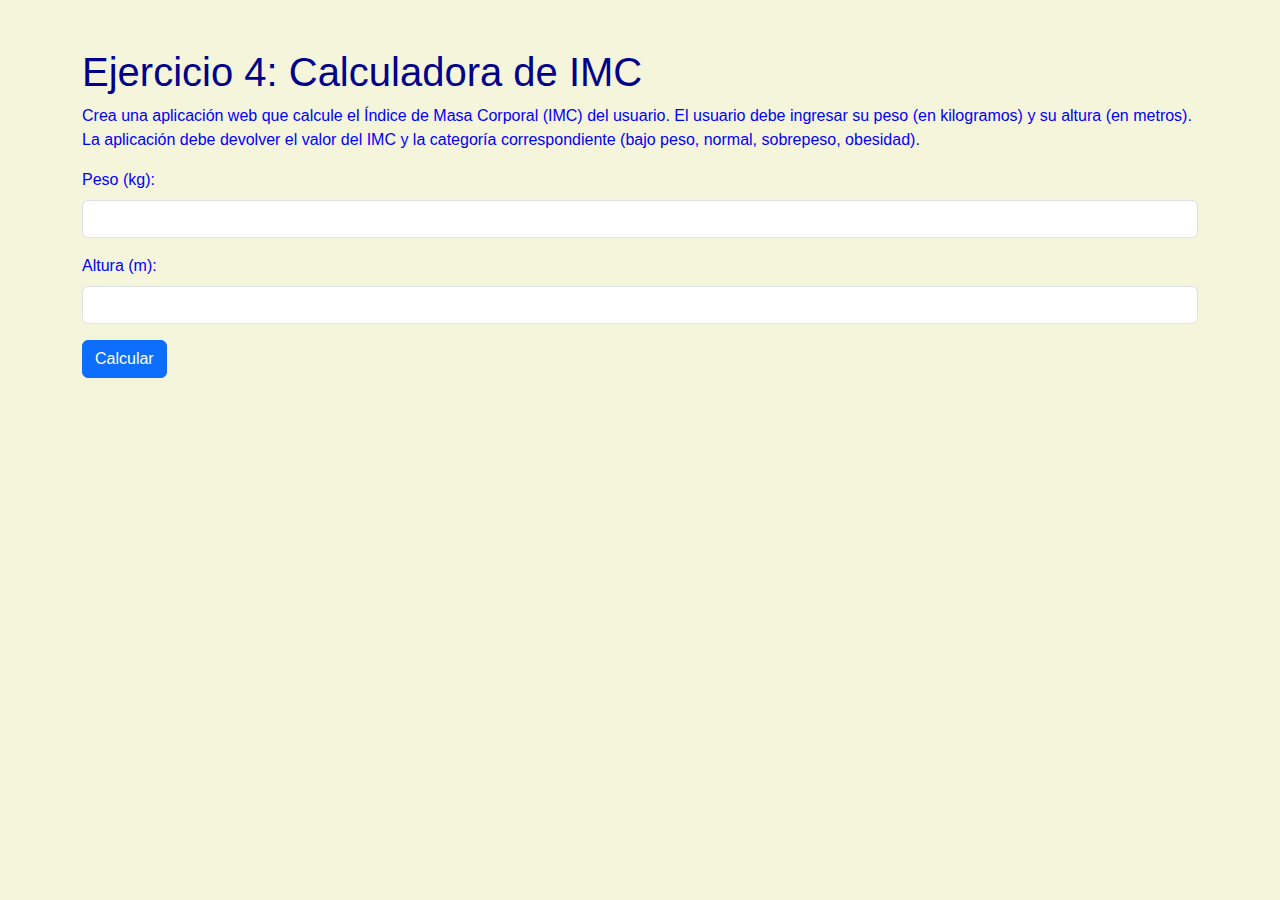
<file: estructuras/src/main/resources/static/calculadora_imc.html>
<!DOCTYPE html>
<html lang="en">
<head>
    <meta charset="UTF-8">
    <meta name="viewport" content="width=device-width, initial-scale=1.0">
    <title>Calculadora de IMC</title>
    <link href="https://cdn.jsdelivr.net/npm/bootstrap@5.3.0-alpha1/dist/css/bootstrap.min.css" rel="stylesheet">
	<link rel=stylesheet href='estilos.css'>
</head>
<body>
    <div class="container mt-5">
        <h1>Ejercicio 4: Calculadora de IMC</h1>
        <p>
            Crea una aplicación web que calcule el Índice de Masa Corporal (IMC) del usuario.
            El usuario debe ingresar su peso (en kilogramos) y su altura (en metros).
            La aplicación debe devolver el valor del IMC y la categoría correspondiente (bajo peso, normal, sobrepeso, obesidad).
        </p>
        <form action="/calcularIMC" method="post" class="mt-3">
            <div class="mb-3">
                <label for="peso" class="form-label">Peso (kg):</label>
                <input type="number" step="0.1" id="peso" name="peso" class="form-control" required>
            </div>
            <div class="mb-3">
                <label for="altura" class="form-label">Altura (m):</label>
                <input type="number" step="0.01" id="altura" name="altura" class="form-control" required>
            </div>
            <button type="submit" class="btn btn-primary">Calcular</button>
        </form>
    </div>
</body>
</html>
</file>
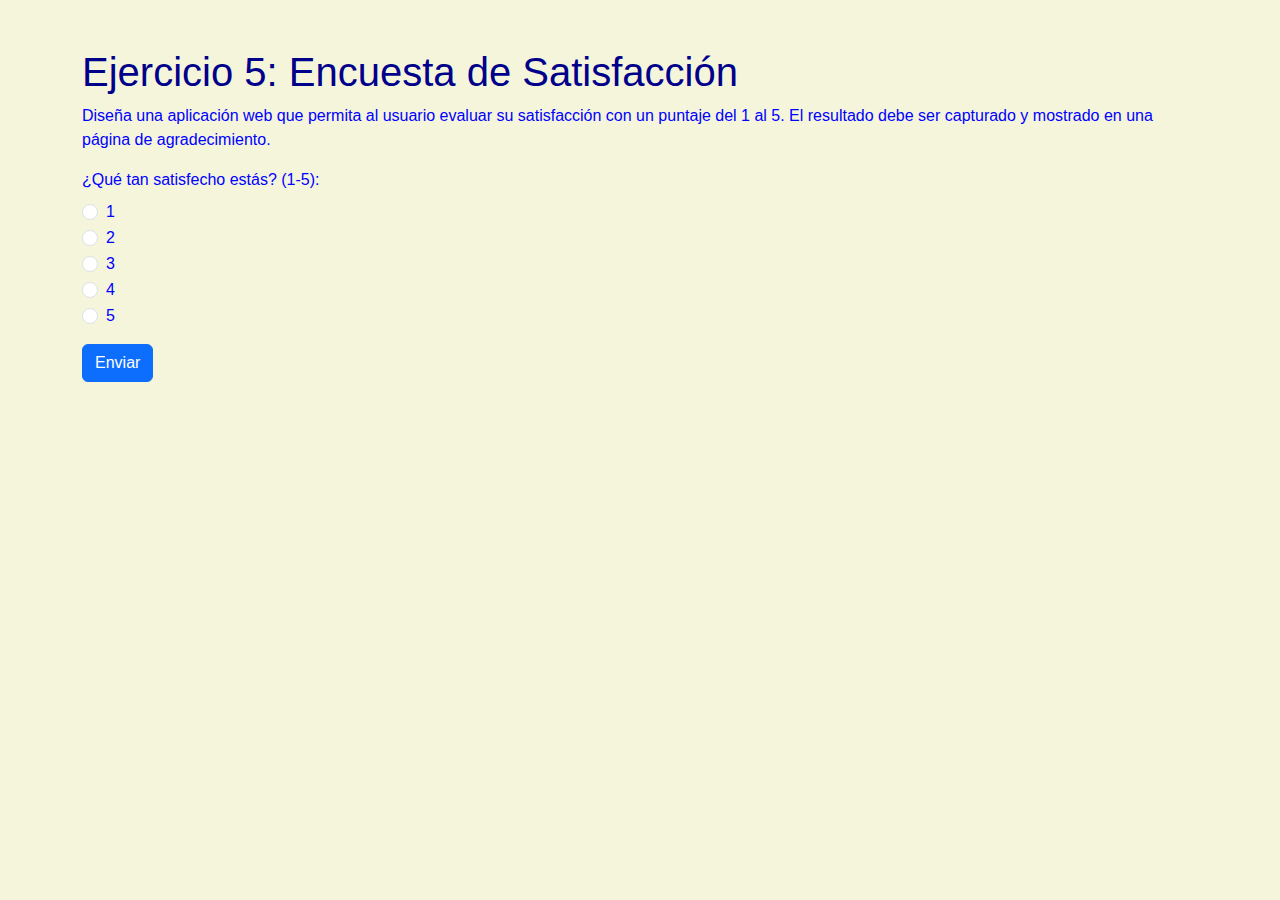
<file: estructuras/src/main/resources/static/encuesta.html>
<!DOCTYPE html>
<html lang="en">
<head>
    <meta charset="UTF-8">
    <meta name="viewport" content="width=device-width, initial-scale=1.0">
    <title>Encuesta de Satisfacción</title>
	<link href="https://cdn.jsdelivr.net/npm/bootstrap@5.3.0-alpha1/dist/css/bootstrap.min.css" rel="stylesheet">
	<link rel=stylesheet href='estilos.css'>
</head>
<body>
    <div class="container mt-5">
        <h1>Ejercicio 5: Encuesta de Satisfacción</h1>
        <p>
            Diseña una aplicación web que permita al usuario evaluar su satisfacción con un puntaje del 1 al 5.
            El resultado debe ser capturado y mostrado en una página de agradecimiento.
        </p>
        <form action="/encuesta" method="post" class="mt-3">
            <div class="mb-3">
                <label class="form-label">¿Qué tan satisfecho estás? (1-5):</label><br>
                <div class="form-check">
                    <input class="form-check-input" type="radio" id="1" name="satisfaccion" value="1">
                    <label class="form-check-label" for="1">1</label>
                </div>
                <div class="form-check">
                    <input class="form-check-input" type="radio" id="2" name="satisfaccion" value="2">
                    <label class="form-check-label" for="2">2</label>
                </div>
                <div class="form-check">
                    <input class="form-check-input" type="radio" id="3" name="satisfaccion" value="3">
                    <label class="form-check-label" for="3">3</label>
                </div>
                <div class="form-check">
                    <input class="form-check-input" type="radio" id="4" name="satisfaccion" value="4">
                    <label class="form-check-label" for="4">4</label>
                </div>
                <div class="form-check">
                    <input class="form-check-input" type="radio" id="5" name="satisfaccion" value="5">
                    <label class="form-check-label" for="5">5</label>
                </div>
            </div>
            <button type="submit" class="btn btn-primary">Enviar</button>
        </form>
    </div>
</body>
</html>
</file>
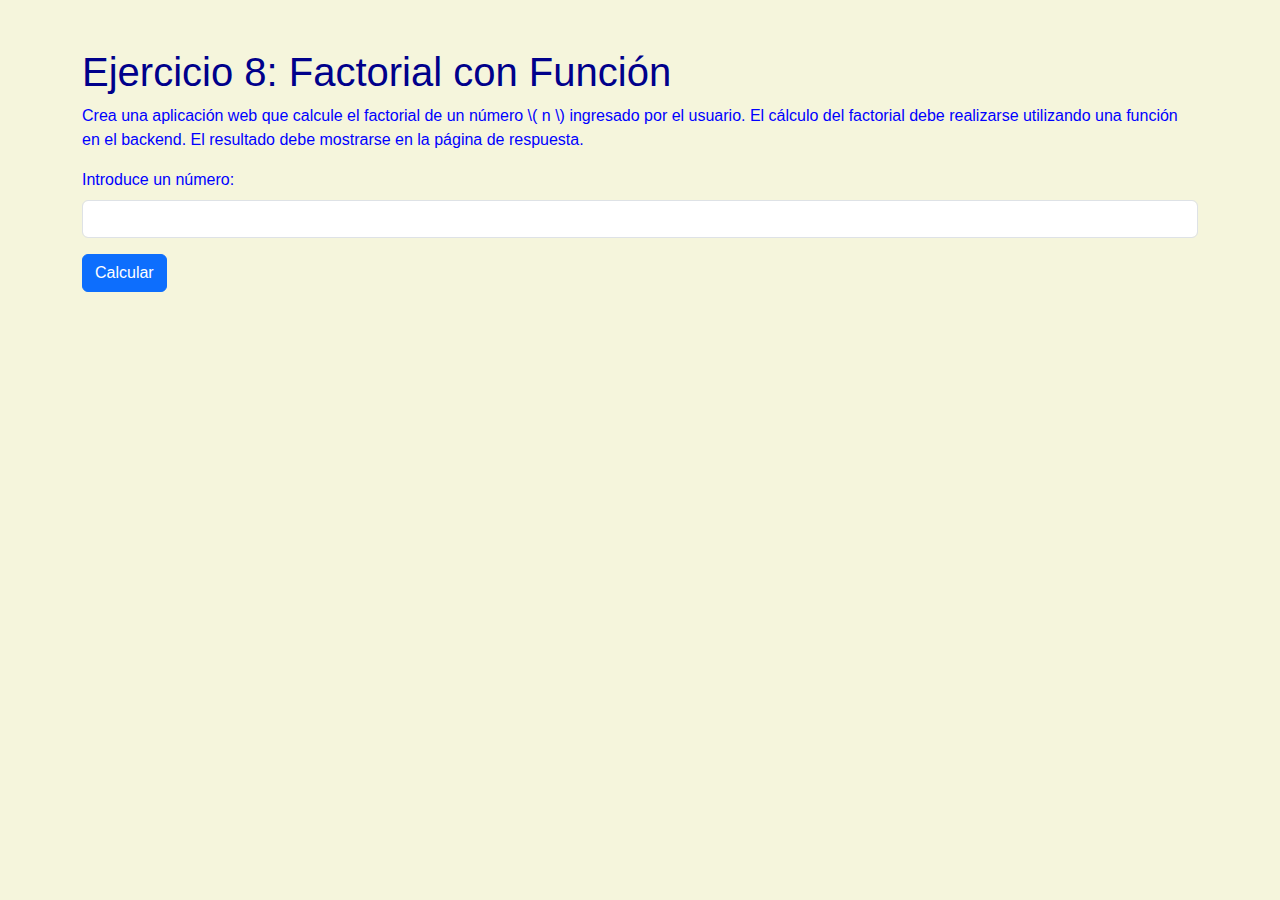
<file: estructuras/src/main/resources/static/factorial.html>
<!DOCTYPE html>
<html lang="en">
<head>
    <meta charset="UTF-8">
    <meta name="viewport" content="width=device-width, initial-scale=1.0">
    <title>Factorial con Función</title>
    <link href="https://cdn.jsdelivr.net/npm/bootstrap@5.3.0-alpha1/dist/css/bootstrap.min.css" rel="stylesheet">
	<link rel=stylesheet href="estilos.css">
</head>
<body>
    <div class="container mt-5">
        <h1>Ejercicio 8: Factorial con Función</h1>
        <p>
            Crea una aplicación web que calcule el factorial de un número \( n \) ingresado por el usuario.
            El cálculo del factorial debe realizarse utilizando una función en el backend.
            El resultado debe mostrarse en la página de respuesta.
        </p>
        <form action="/factorial" method="post" class="mt-3">
            <div class="mb-3">
                <label for="numero" class="form-label">Introduce un número:</label>
                <input type="number" id="numero" name="numero" class="form-control" required>
            </div>
            <button type="submit" class="btn btn-primary">Calcular</button>
        </form>
    </div>
</body>
</html>
</file>
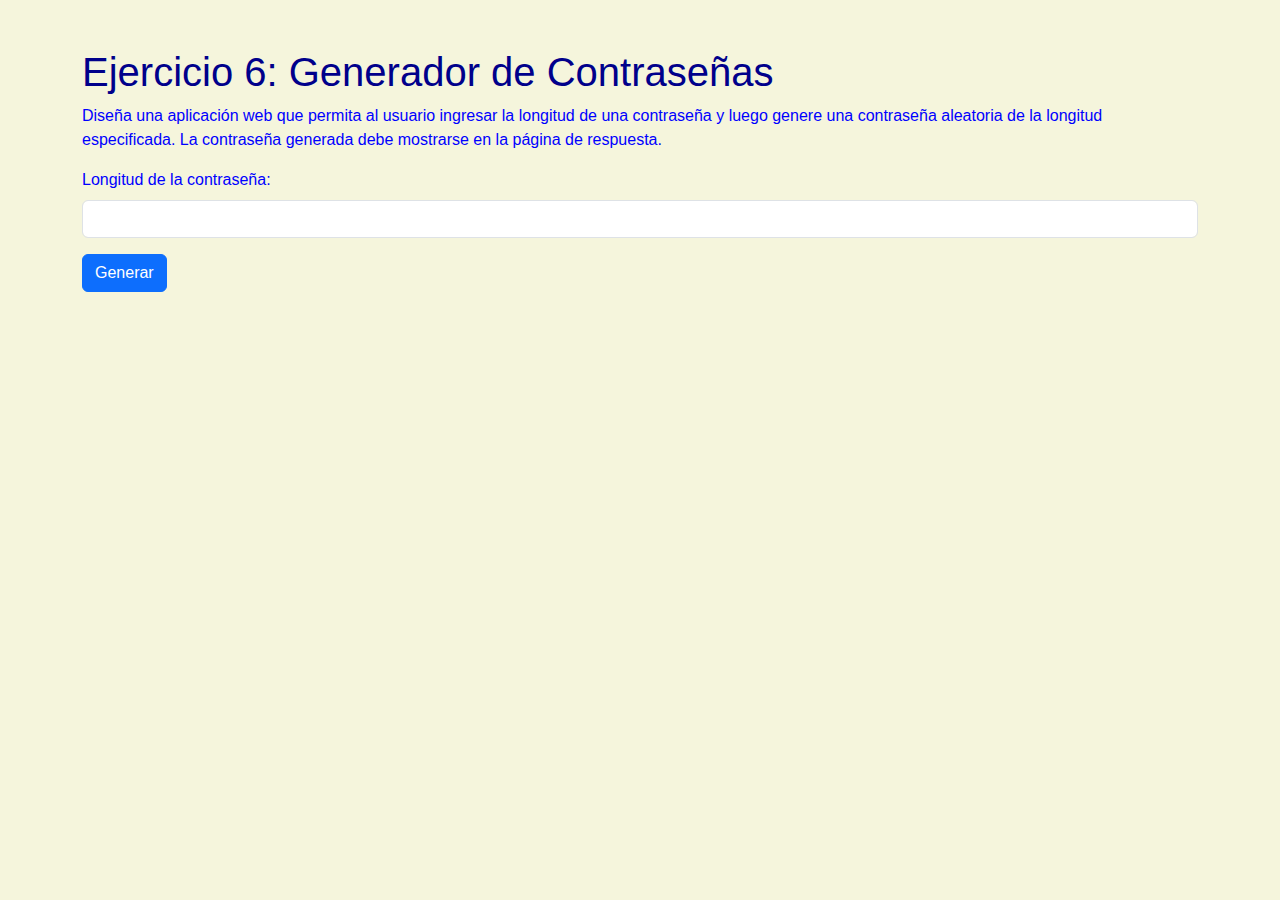
<file: estructuras/src/main/resources/static/generador_contrasena.html>
<!DOCTYPE html>
<html lang="en">
<head>
    <meta charset="UTF-8">
    <meta name="viewport" content="width=device-width, initial-scale=1.0">
    <title>Generador de Contraseñas</title>
    <link href="https://cdn.jsdelivr.net/npm/bootstrap@5.3.0-alpha1/dist/css/bootstrap.min.css" rel="stylesheet">
	<link rel=stylesheet href='estilos.css'>
</head>
<body>
    <div class="container mt-5">
        <h1>Ejercicio 6: Generador de Contraseñas</h1>
        <p>
            Diseña una aplicación web que permita al usuario ingresar la longitud de una contraseña y luego genere
            una contraseña aleatoria de la longitud especificada. La contraseña generada debe mostrarse en la página de respuesta.
        </p>
        <form action="/generarContrasena" method="post" class="mt-3">
            <div class="mb-3">
                <label for="longitud" class="form-label">Longitud de la contraseña:</label>
                <input type="number" id="longitud" name="longitud" class="form-control" required>
            </div>
            <button type="submit" class="btn btn-primary">Generar</button>
        </form>
    </div>
</body>
</html>
</file>
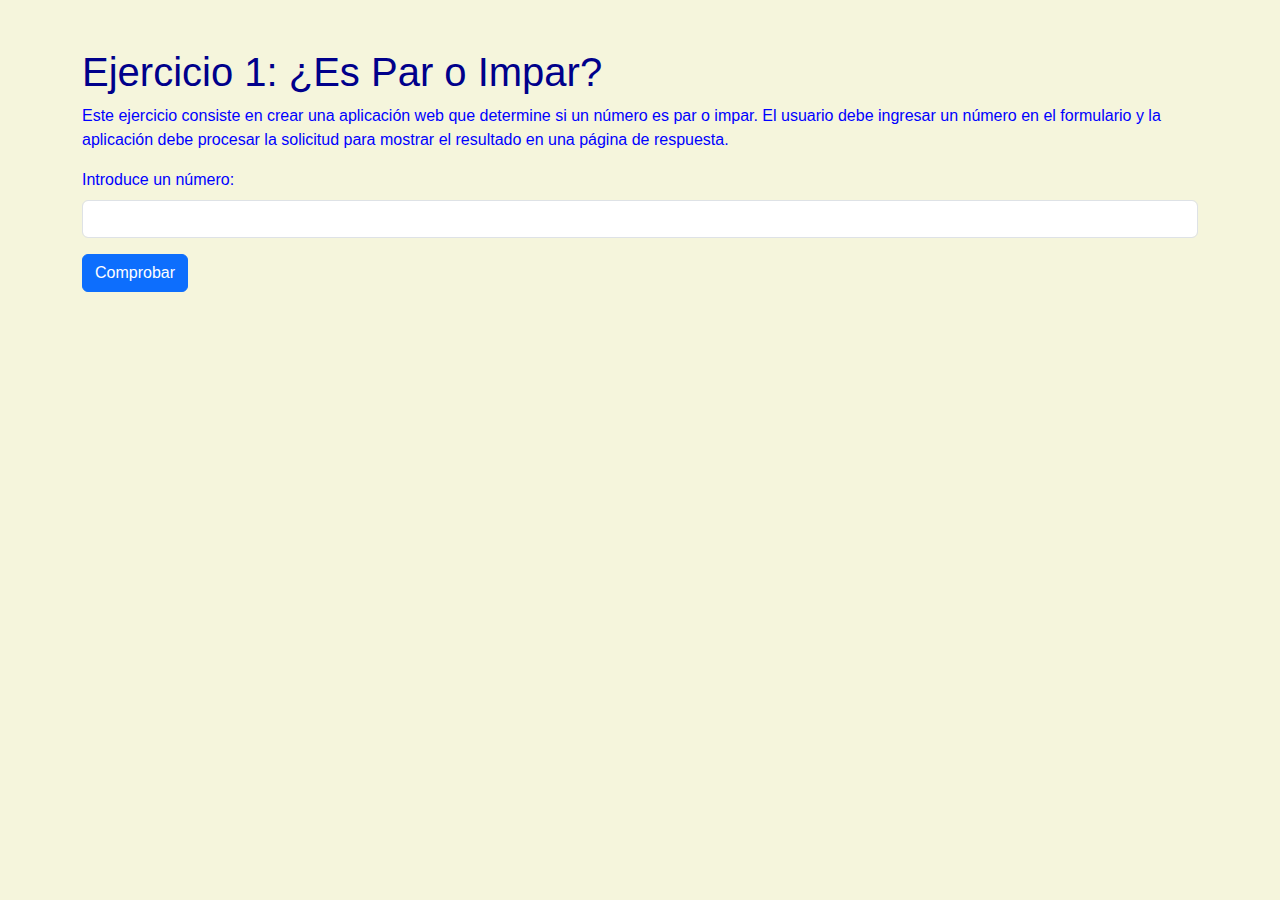
<file: estructuras/src/main/resources/static/par_impar.html>
<!DOCTYPE html>
<html lang="en">
<head>
    <meta charset="UTF-8">
    <meta name="viewport" content="width=device-width, initial-scale=1.0">
    <title>Número Par o Impar</title>
    <link href="https://cdn.jsdelivr.net/npm/bootstrap@5.3.0-alpha1/dist/css/bootstrap.min.css" rel="stylesheet">
	<link rel=stylesheet href="estilos.css">
</head>
<body>
    <div class="container mt-5">
        <h1>Ejercicio 1: ¿Es Par o Impar?</h1>
        <p>
            Este ejercicio consiste en crear una aplicación web que determine si un número es par o impar.
            El usuario debe ingresar un número en el formulario y la aplicación debe procesar la solicitud
            para mostrar el resultado en una página de respuesta.
        </p>
        <form action="/parImpar" method="post" class="mt-3">
            <div class="mb-3">
                <label for="numero" class="form-label">Introduce un número:</label>
                <input type="number" id="numero" name="numero" class="form-control" required>
            </div>
            <button type="submit" class="btn btn-primary">Comprobar</button>
        </form>
    </div>
</body>
</html>
</file>
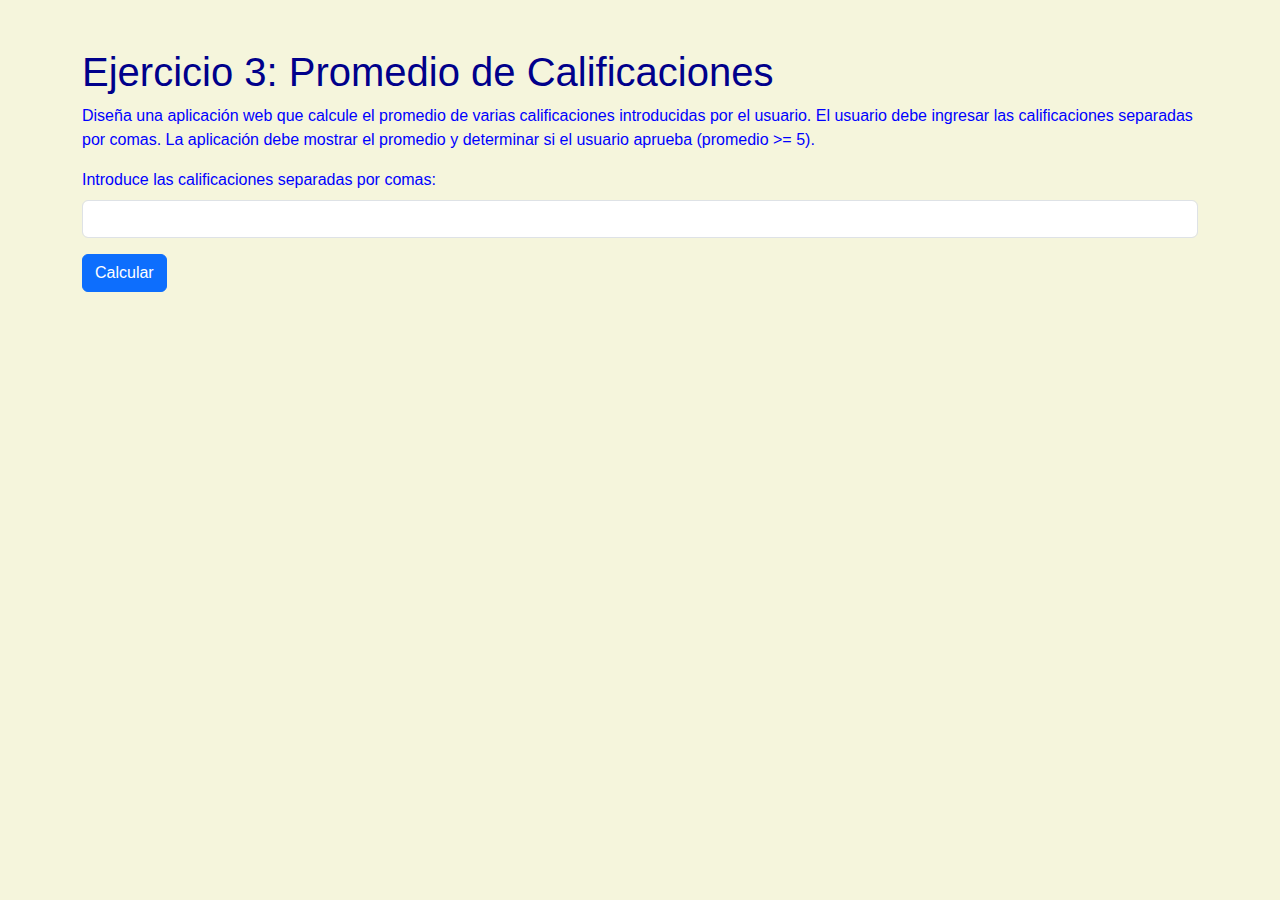
<file: estructuras/src/main/resources/static/promedio_calificaciones.html>
<!DOCTYPE html>
<html lang="en">
<head>
    <meta charset="UTF-8">
    <meta name="viewport" content="width=device-width, initial-scale=1.0">
    <title>Promedio de Calificaciones</title>
    <link href="https://cdn.jsdelivr.net/npm/bootstrap@5.3.0-alpha1/dist/css/bootstrap.min.css" rel="stylesheet">
	<link rel=stylesheet href="estilos.css">
</head>
<body>
    <div class="container mt-5">
        <h1>Ejercicio 3: Promedio de Calificaciones</h1>
        <p>
            Diseña una aplicación web que calcule el promedio de varias calificaciones introducidas por el usuario.
            El usuario debe ingresar las calificaciones separadas por comas. La aplicación debe mostrar el promedio
            y determinar si el usuario aprueba (promedio >= 5).
        </p>
        <form action="/promedioCalificaciones" method="post" class="mt-3">
            <div class="mb-3">
                <label for="calificaciones" class="form-label">Introduce las calificaciones separadas por comas:</label>
                <input type="text" id="calificaciones" name="calificaciones" class="form-control" required>
            </div>
            <button type="submit" class="btn btn-primary">Calcular</button>
        </form>
    </div>
</body>
</html>
</file>
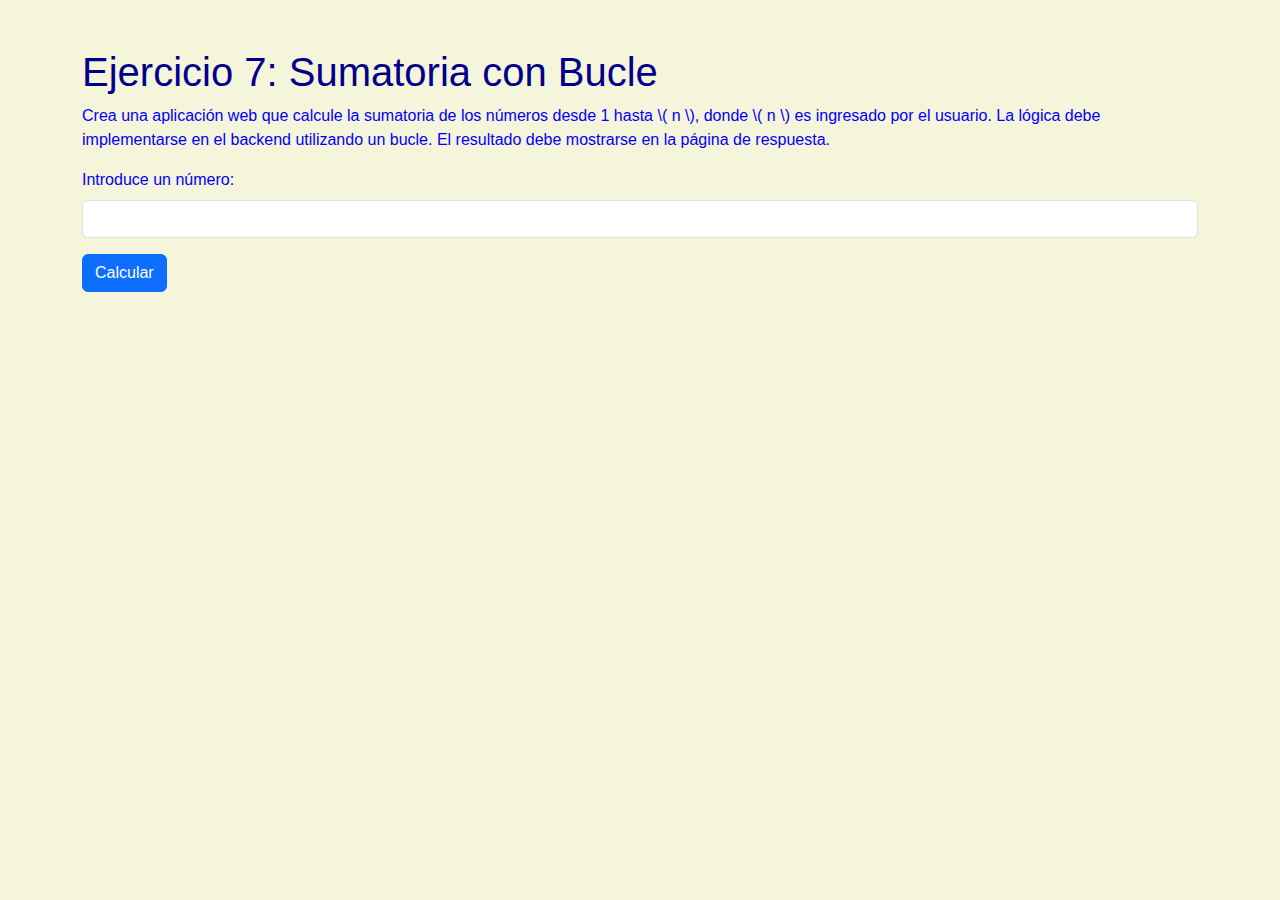
<file: estructuras/src/main/resources/static/sumatoria.html>
<!DOCTYPE html>
<html lang="en">
<head>
    <meta charset="UTF-8">
    <meta name="viewport" content="width=device-width, initial-scale=1.0">
    <title>Sumatoria con Bucle</title>
    <link href="https://cdn.jsdelivr.net/npm/bootstrap@5.3.0-alpha1/dist/css/bootstrap.min.css" rel="stylesheet">
	<link rel=stylesheet href="estilos.css">
</head>
<body>
    <div class="container mt-5">
        <h1>Ejercicio 7: Sumatoria con Bucle</h1>
        <p>
            Crea una aplicación web que calcule la sumatoria de los números desde 1 hasta \( n \), donde \( n \) es
            ingresado por el usuario. La lógica debe implementarse en el backend utilizando un bucle.
            El resultado debe mostrarse en la página de respuesta.
        </p>
        <form action="/sumatoria" method="post" class="mt-3">
            <div class="mb-3">
                <label for="numero" class="form-label">Introduce un número:</label>
                <input type="number" id="numero" name="numero" class="form-control" required>
            </div>
            <button type="submit" class="btn btn-primary">Calcular</button>
        </form>
    </div>
</body>
</html>
</file>
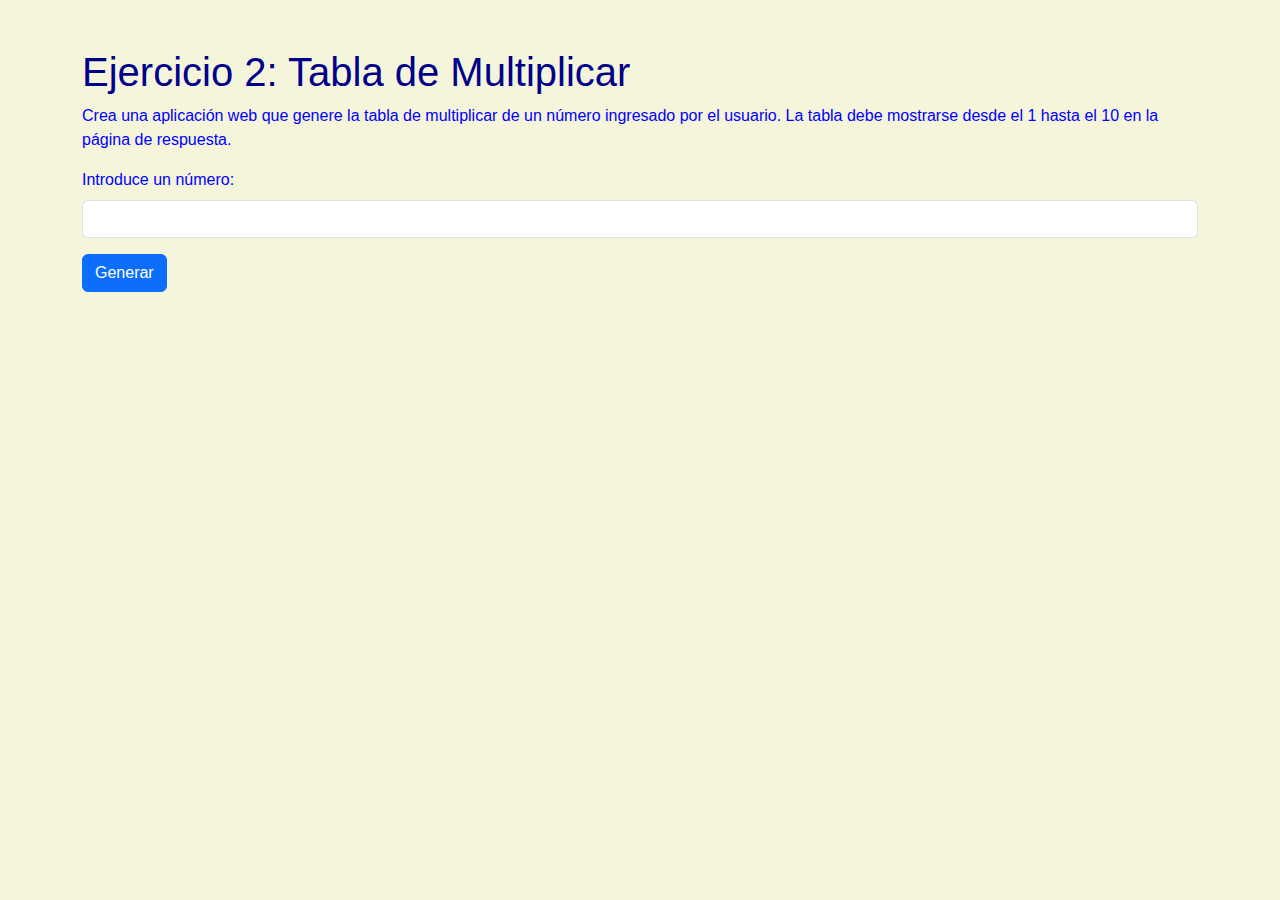
<file: estructuras/src/main/resources/static/tabla_multiplicar.html>
<!DOCTYPE html>
<html lang="en">
<head>
    <meta charset="UTF-8">
    <meta name="viewport" content="width=device-width, initial-scale=1.0">
    <title>Tabla de Multiplicar</title>
    <link href="https://cdn.jsdelivr.net/npm/bootstrap@5.3.0-alpha1/dist/css/bootstrap.min.css" rel="stylesheet">
	<link rel=stylesheet href="estilos.css">
</head>
<body>
    <div class="container mt-5">
        <h1>Ejercicio 2: Tabla de Multiplicar</h1>
        <p>
            Crea una aplicación web que genere la tabla de multiplicar de un número ingresado por el usuario.
            La tabla debe mostrarse desde el 1 hasta el 10 en la página de respuesta.
        </p>
        <form action="/tablaMultiplicar" method="post" class="mt-3">
            <div class="mb-3">
                <label for="numero" class="form-label">Introduce un número:</label>
                <input type="number" id="numero" name="numero" class="form-control" required>
            </div>
            <button type="submit" class="btn btn-primary">Generar</button>
        </form>
    </div>
</body>
</html>
</file>
<file: estructuras/src/main/resources/static/estilos.css>
body {
    font-family : arial;
    color: blue;
    background-color: beige;
}

h1 {
    color: darkblue
}

h2 {
    color: cadetblue;
}

h3 {
    color: darkslateblue;
}

a {
    text-decoration: none;
}

a:hover, a:visited {
    color: blue;
}

table, tr, th, td {
    border: solid 1px darkcyan;
    border-collapse: collapse;
    padding: 10px;
    text-align: center;
}

div.error {
    color: red;
}
</file>
